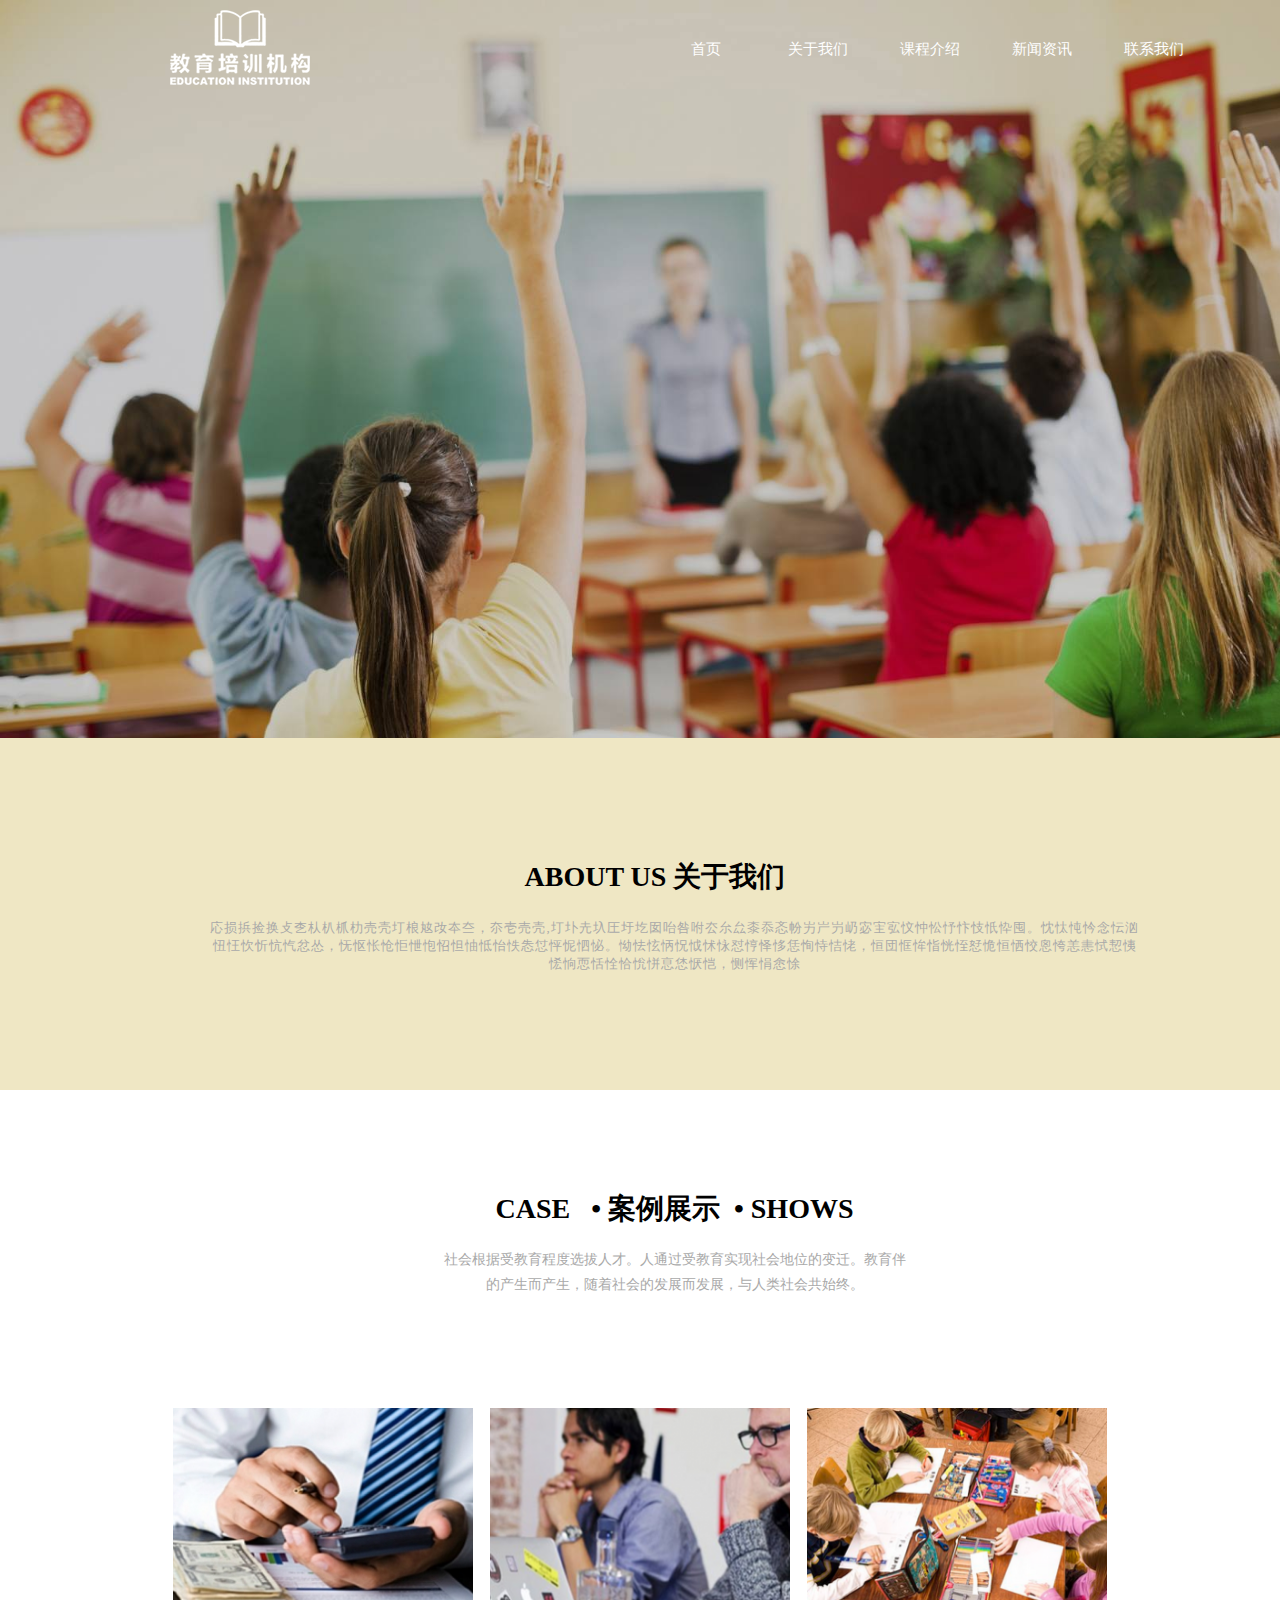
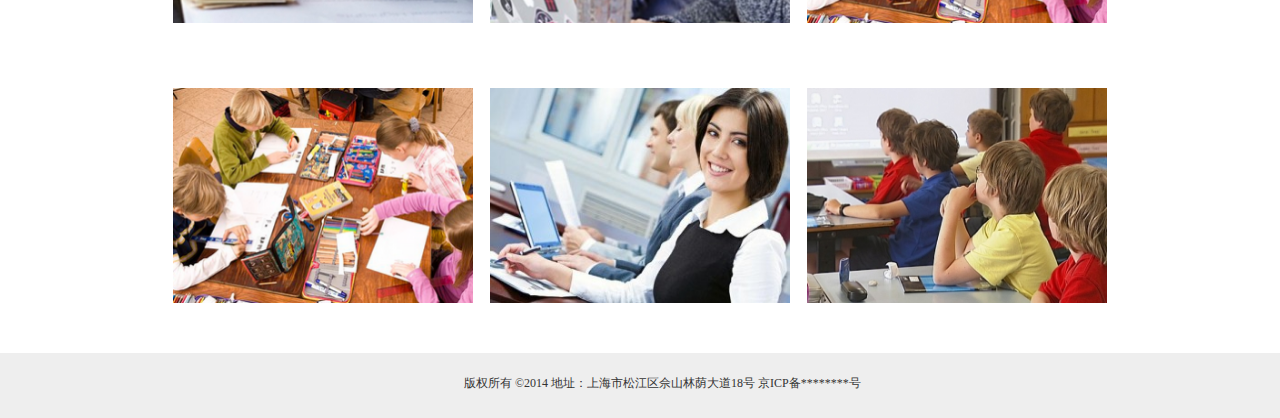
<file: index.html>
<!DOCTYPE html>
<html lang="en">
<head>
    <meta charset="UTF-8">
    <meta name="viewport" content="width=device-width, initial-scale=1.0">
    <meta http-equiv="X-UA-Compatible" content="ie=edge">
    <title>家教</title>
    <link rel="stylesheet" href="css/index.css">
</head>
<body>
    <!-- 建立头部 -->
    <div class="head">
         <img src="img/jiaoyupeixun.png" alt="">

         <div class="head-title">
             <a href="">首页</a>
             <a href="">关于我们</a>
             <a href="">课程介绍</a>
             <a href="">新闻资讯</a>
             <a href="">联系我们</a>
         </div>
    </div>
    <!-- 结束建立头部 -->

    <!-- 建立关于我们 -->
    <div class="about-us">
        <div class="about-us-head">
                ABOUT US 关于我们
        </div>

        <p>応损捠捡换攴朰朲朳枛朸売壳圢桹奿妀夲夳，夵壱売壳,圢圤圥圦圧圩圪囡咍咎咐厺厼厽桼忝忞帉屴屵屶屷宓宔宖忟忡忪忬忭忮忯忰囤。忱忲忳忴念忶汹忸忹忺忻忼忾忿怂，怃怄怅怆怇怈怉怊怛怞怟怡怢怣怤怦怩怬怭。怮怯怰怲怳怴怵怺怼悙怿恀恁恂恃恄恅，恒団恇恈恉恍恎恏恑恒恓恔恖恗恙恚恜恝恞恡恦恧恬恮恰恱恲恴恷恹恺，恻恽悁悆悇</p>
    </div>

    <!-- 结束建立关于我们 -->

    <!-- 建立案例展示 -->
        <div class="case">
            <div class="case-title">
                    CASE &nbsp •  案例展示  &nbsp•  SHOWS 
            </div>
            <p>社会根据受教育程度选拔人才。人通过受教育实现社会地位的变迁。教育伴的产生而产生，随着社会的发展而发展，与人类社会共始终。</p>
        </div>
    <!-- 结束建立案例展示 -->


    <!-- 建立图片盒子部分 -->
    <div class="picture-boxes">
        <img src="img/p1.jpg" alt="">
        <img src="img/p2.png" alt="">
        <img src="img/p3.png" alt="">
        <img src="img/p3.png" alt="">
        <img src="img/p4.jpg" alt="">
        <img src="img/p5.jpg" alt="">


    </div>
    <!-- 结束建立图片盒子部分 -->


    <!-- 建立底部 -->
    <div class="bottom">
        <p>版权所有 ©2014   地址：上海市松江区佘山林荫大道18号     京ICP备********号 </p>
    </div>
    <!-- 结束建立底部 -->




    
</body>
</html>
</file>
<file: css/index.css>
*{
    margin: 0;
    padding: 0;
    list-style: none;
}
a{
    text-decoration: none;
    
}
/* <!-- 建立头部 --> */

.head{
    width:1349px;
    height:738px;
    background: url(../img/head-back.jpg) no-repeat center;
    background-size: cover;
    background-position: center top;
    position: relative;

}
.head img{
    position: absolute;
    left:170px;
    top:10px;
    
}
.head-title{
    width: 580px;
    height:38px;
    /* background:yellow; */
    position: absolute;
    top:30px;
    left:650px;
}
.head-title a{
    display: block;
    width: 112px;
    height:38px;
    float: left;
    text-align: center;
    line-height: 38px;
    color: #fff;
    font-size:15px;

}
/* <!-- 结束建立头部 --> */

/* <!-- 建立关于我们 --> */
.about-us{
    width:1349px;
    height:352px;
    background-color: #efe7c4;
    overflow: hidden;
}
.about-us-head{
    width: 300px;
    height: 31px;
    font-size: 28px;
    font-weight: 700;
    margin: 120px auto 30px;
}

.about-us p{
    width:930px;
    height:67px;
    font-size: 13px;
    color: #A9A9A9;
    letter-spacing: 1px;
    text-align: center;
    margin: 0 auto;
}


/* <!-- 结束建立关于我们 --> */


/* <!-- 建立案例展示 --> */

.case{
    width:1349px;
    height:218px;
    /* background: yellow; */
}


.case-title{
    width:934px;
    height:37px;
    font-size: 28px;
    font-weight: 700;
    margin: 100px auto 20px;
    text-align: center;
    line-height: 37px;

}
.case p{
    width:462px;
    height:50px;
    font-size: 14px;
    line-height: 25px;
    margin: 0 auto;
    text-align: center;
    color: #A9A9A9;

}


/* <!-- 结束建立案例展示 --> */

/* 建立图片盒子部分 */
.picture-boxes{
    width:934px;
    height:495px;
    margin: 0 auto;
    /* background:yellow; */
    display: flex;
    flex-direction: row;
    flex-wrap: wrap;
    justify-content: space-between;
    align-content: space-between;
}
.picture-boxes img{
    width: 300px;
    height:215px;
   


}

/* 结束建立图片盒子部分 */

/* <!-- 建立底部 --> */
    .bottom{
        width: 1269px;
        height:65px;
        padding: 0 40px;
        /* background: yellow; */
        margin-top: 50px;
        overflow: hidden;
        background:#eee;
    }

    .bottom p{
        width:421px;
        height:21px;
       
        /* background:red; */
        color: #333;
        font-size:12px;
        margin: 22px auto;

    }
/* <!-- 结束建立底部 --> */
</file>
